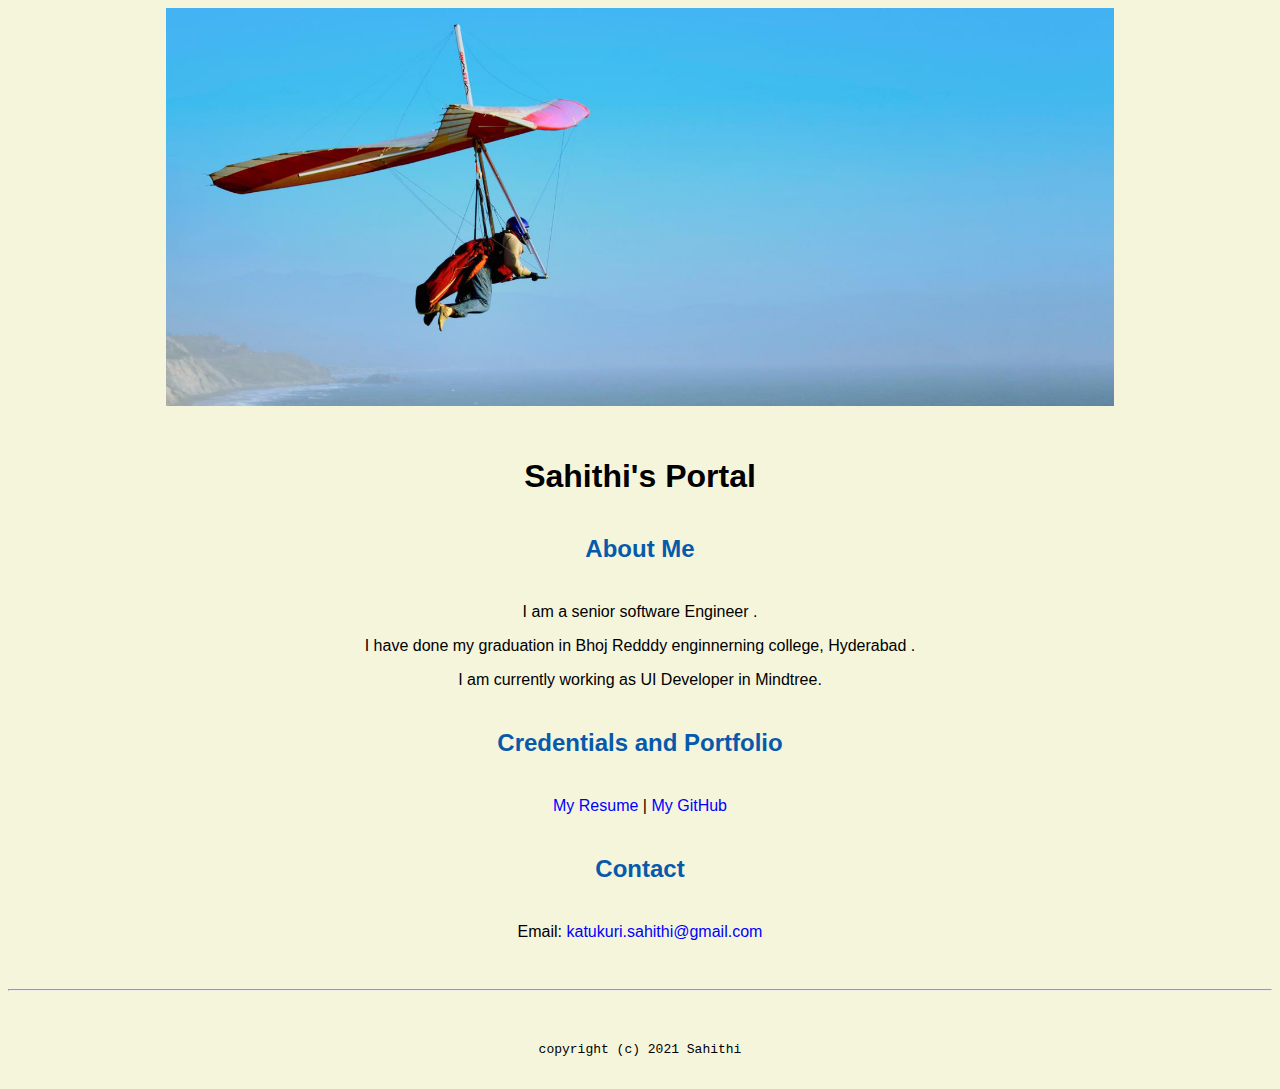
<file: index.html>
<!doctype html>

<!-- this is a comment for human! -->

<html lang="en">

  <header>
    <title> Sahithi K </title>
    <link rel="stylesheet" href="css/master.css">
    <link rel="faviconIcon" href="favicon.ico" type="image/x-icon">
    <link rel="shortcut" href="favicon.ico" type="image/x-icon">
    <meta name="viewport" content="width-device-width, initial-scale-1, shrink-to-fil-no">
    <meta name="name" content="Sahithi's Portal">
    <meta name="robots" content="noindex, nofollow">
  </header>

  <body>
    <img src ="images/banner.jpg" width= "75%" alt= "banner">
    <h1> Sahithi's Portal</h1>
    <h2> About Me</h2>
    <p> I am a senior software Engineer .</p>
    <p> I have done my graduation in Bhoj Redddy enginnerning college, Hyderabad .</p>
    <p> I am currently working as UI Developer in Mindtree.</p>
    <h2>Credentials and Portfolio</h2>
<p><a href ="resume.html">My Resume</a> |<a href= "https://github.com/Sahiswe"> My GitHub</a></p>
<h2>Contact</h2>

  <p>Email:<a href="mailto:katukuri.sahithi@gmail.com"> katukuri.sahithi@gmail.com</a></p>


  </body>

  <footer>
    <hr>
    <code>copyright (c) 2021 Sahithi </code>
  </hr>
  </footer>

</html>
</file>
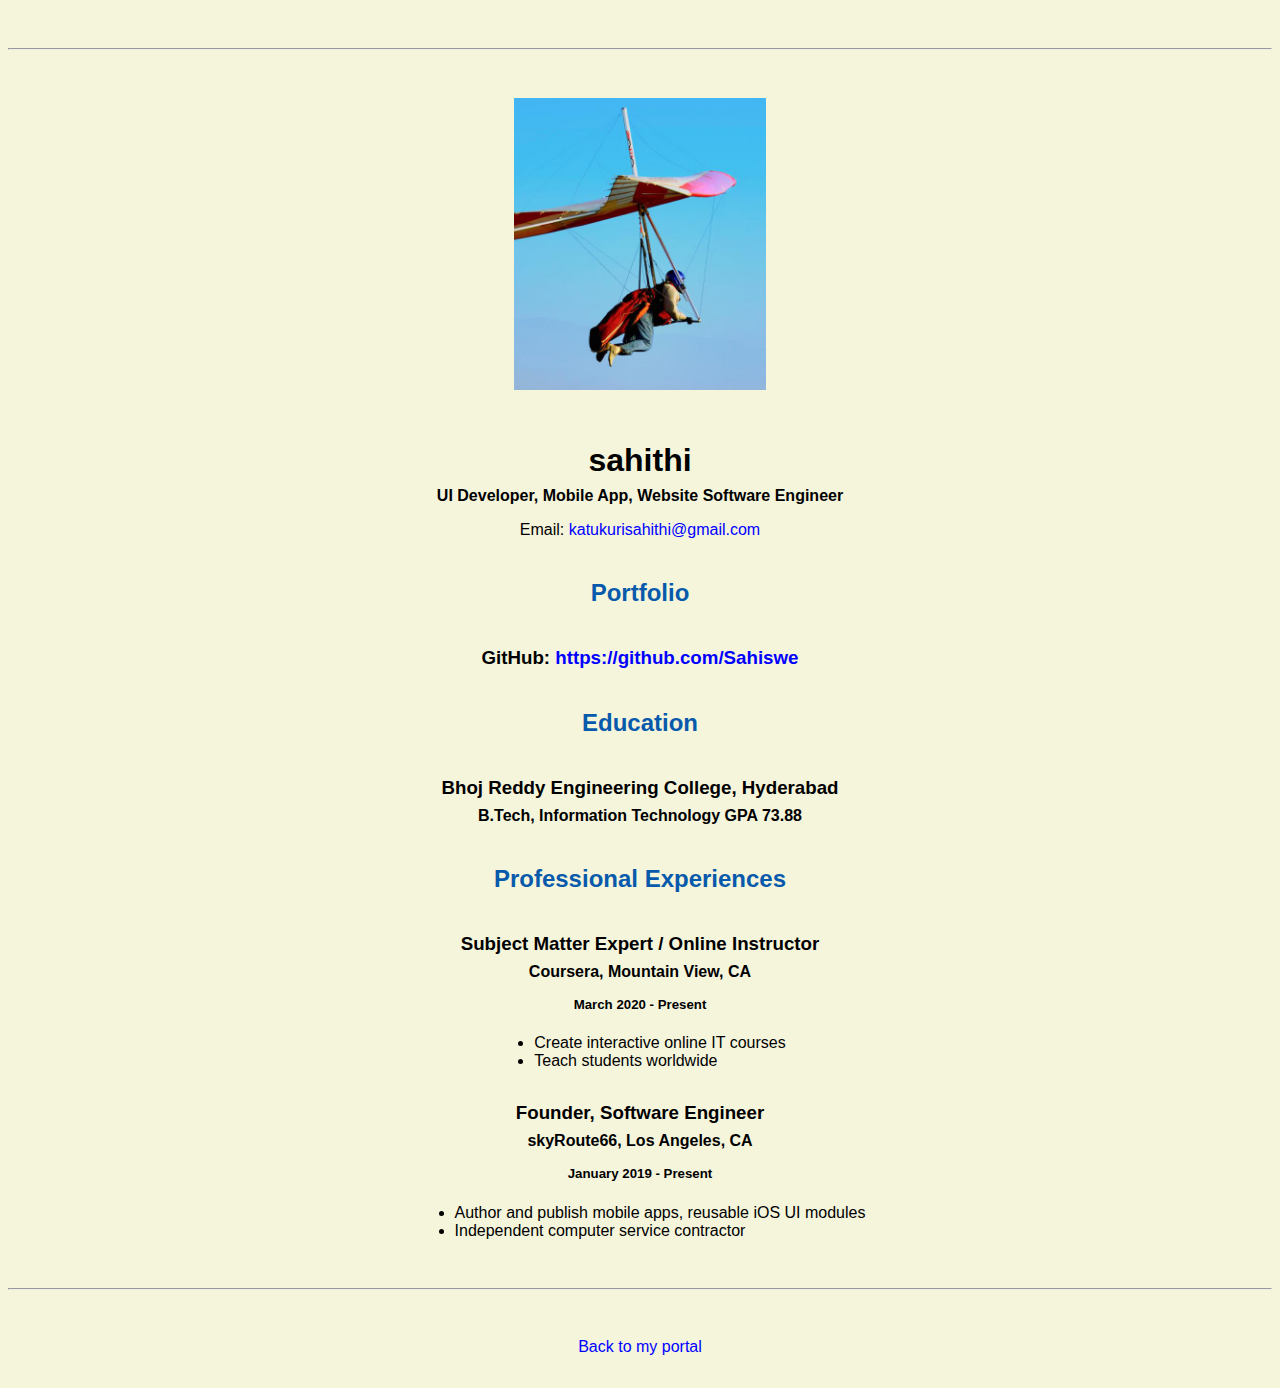
<file: resume.html>
<!doctype html>

<!-- this is a comment for human! -->

<html lang="en">

  <header>
    <title>Sahithi's Resume</title>
    <link rel="stylesheet" href="css/master.css">
    <link rel="faviconIcon" href="favicon.ico" type="image/x-icon">
    <link rel="shortcut" href="favicon.ico" type="image/x-icon">
    <meta name="viewport" content="width-device-width, initial-scale-1, shrink-to-fil-no">
    <meta name="name" content="Sahithi's Portal">
    <meta name="robots" content="noindex, nofollow">
  </header>

  <body>
    <hr>

    <img src="images/headshot.jpg" alt="sahithi's headshot" width="20%">

    <h1>sahithi</h1>
    <h4>UI Developer, Mobile App, Website Software Engineer</h4>

    <p>Email: <a href="mailto:katukurisahithi@gmail.com" target="_blank">katukurisahithi@gmail.com</a></p>
    <!-- don't post physical address, personal phone number or other personal information on the web! -->

    <h2>Portfolio</h2>
      <h3>GitHub: <a href="https://github.com/Sahiswe" target="_blank">https://github.com/Sahiswe</a></h3>

    <h2>Education</h2>

    <h3>Bhoj Reddy Engineering College, Hyderabad</h3>
    <h4>B.Tech, Information Technology GPA 73.88</h4>

    <h2>Professional Experiences</h2>

    <h3>Subject Matter Expert / Online Instructor</h3>
    <h4>Coursera, Mountain View, CA</h4>
    <h5>March 2020 - Present</h5>
      <ul>
        <li>Create interactive online IT courses</li>
        <li>Teach students worldwide</li>
      </ul>

    <h3>Founder, Software Engineer</h3>
    <h4>skyRoute66, Los Angeles, CA</h4>
    <h5>January 2019 - Present</h5>
      <ul>
        <li>Author and publish mobile apps, reusable iOS UI modules</li>
        <li>Independent computer service contractor</li>
      </ul>
  </body>

  <footer>
  <hr>
  <p><a href="index.html">Back to my portal</a><p>
  </footer>

</html>
</file>
<file: css/master.css>
/* Cascading stylesheet for the website */

/* Text inside these asterisks and slashes are comments for human */

  a {
    color: blue;
    /* set the text color to blue here */
    text-decoration: none; /* This means we do not want hyperlinks to be underlined */
  }

  a:hover {
    color: red;
    /* set the text color to red here */
  text-decoration: none; /* This means we do not want hyperlinks to be underlined */
  }

  body {
    background-color: beige;
    color: :black;
    font-family: Arial, Helvetica , sans-serif;
    text-align: center;

    /* set the background color here */
    /* set the text color to black here */
    /* set the font here */
    /* set the text alignment here */
   }

  footer {
    margin-top: 2rem;
    margin-bottom: 2rem;
  }

  h1 {
    margin-bottom: 0.5rem;
    margin-top: 3rem;
   }

  h2 {
    color: #075AAB;

    margin-bottom: 2.5rem;
    margin-top: 2.5rem;
    /* set the text color of to #075AAB here */
    /* set both the bottom margin and top margin to 2.5rem here */
   }

  h3 {
    margin-bottom: 0;
    margin-top: 2rem;
  }

  h4 {
    margin-bottom: 1rem;
    margin-top: 0.5rem;
  }

  h5 {
    margin-top: 0.5rem;
  }

  hr {
    margin-bottom: 3rem;
    margin-top: 3rem;
  }

  /* this controls how the bullet points in the resume page looks */
  ul {
    display: table;
    margin: 0 auto;
    text-align: left;
  }
</file>
